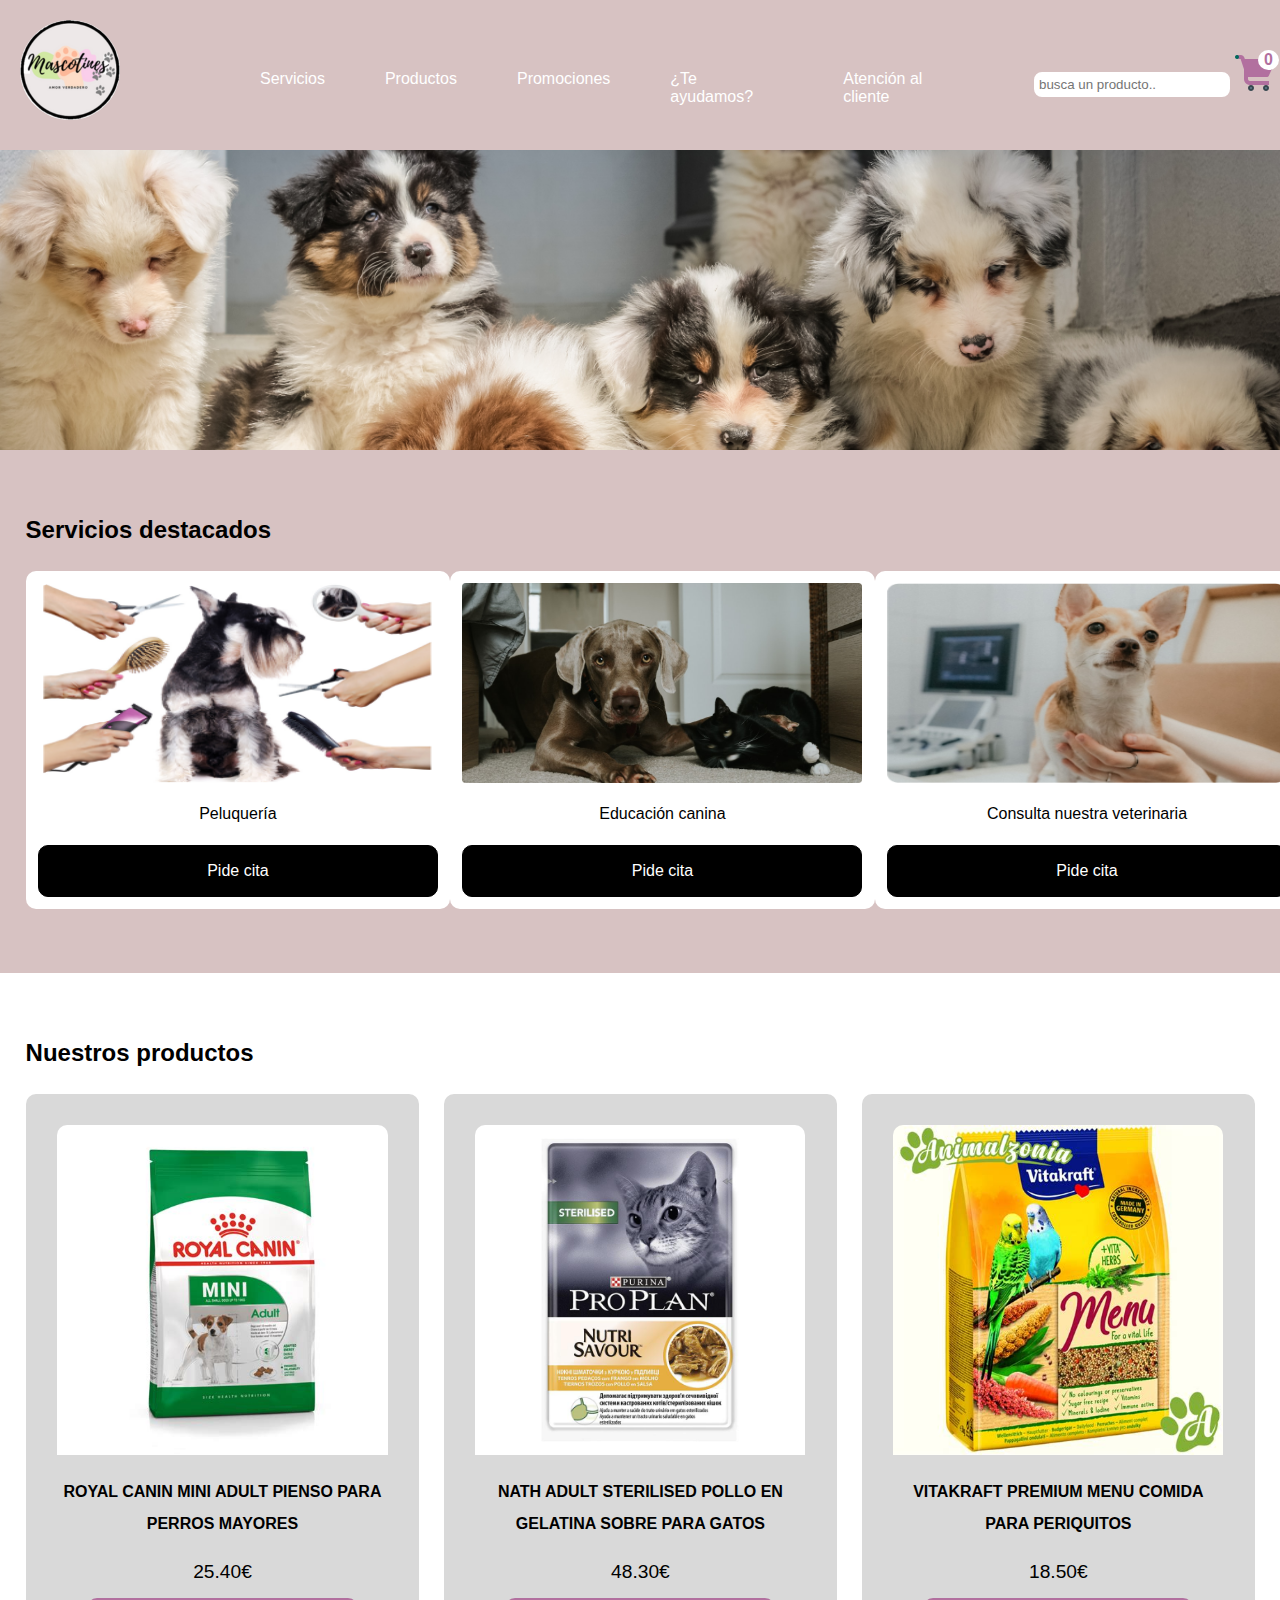
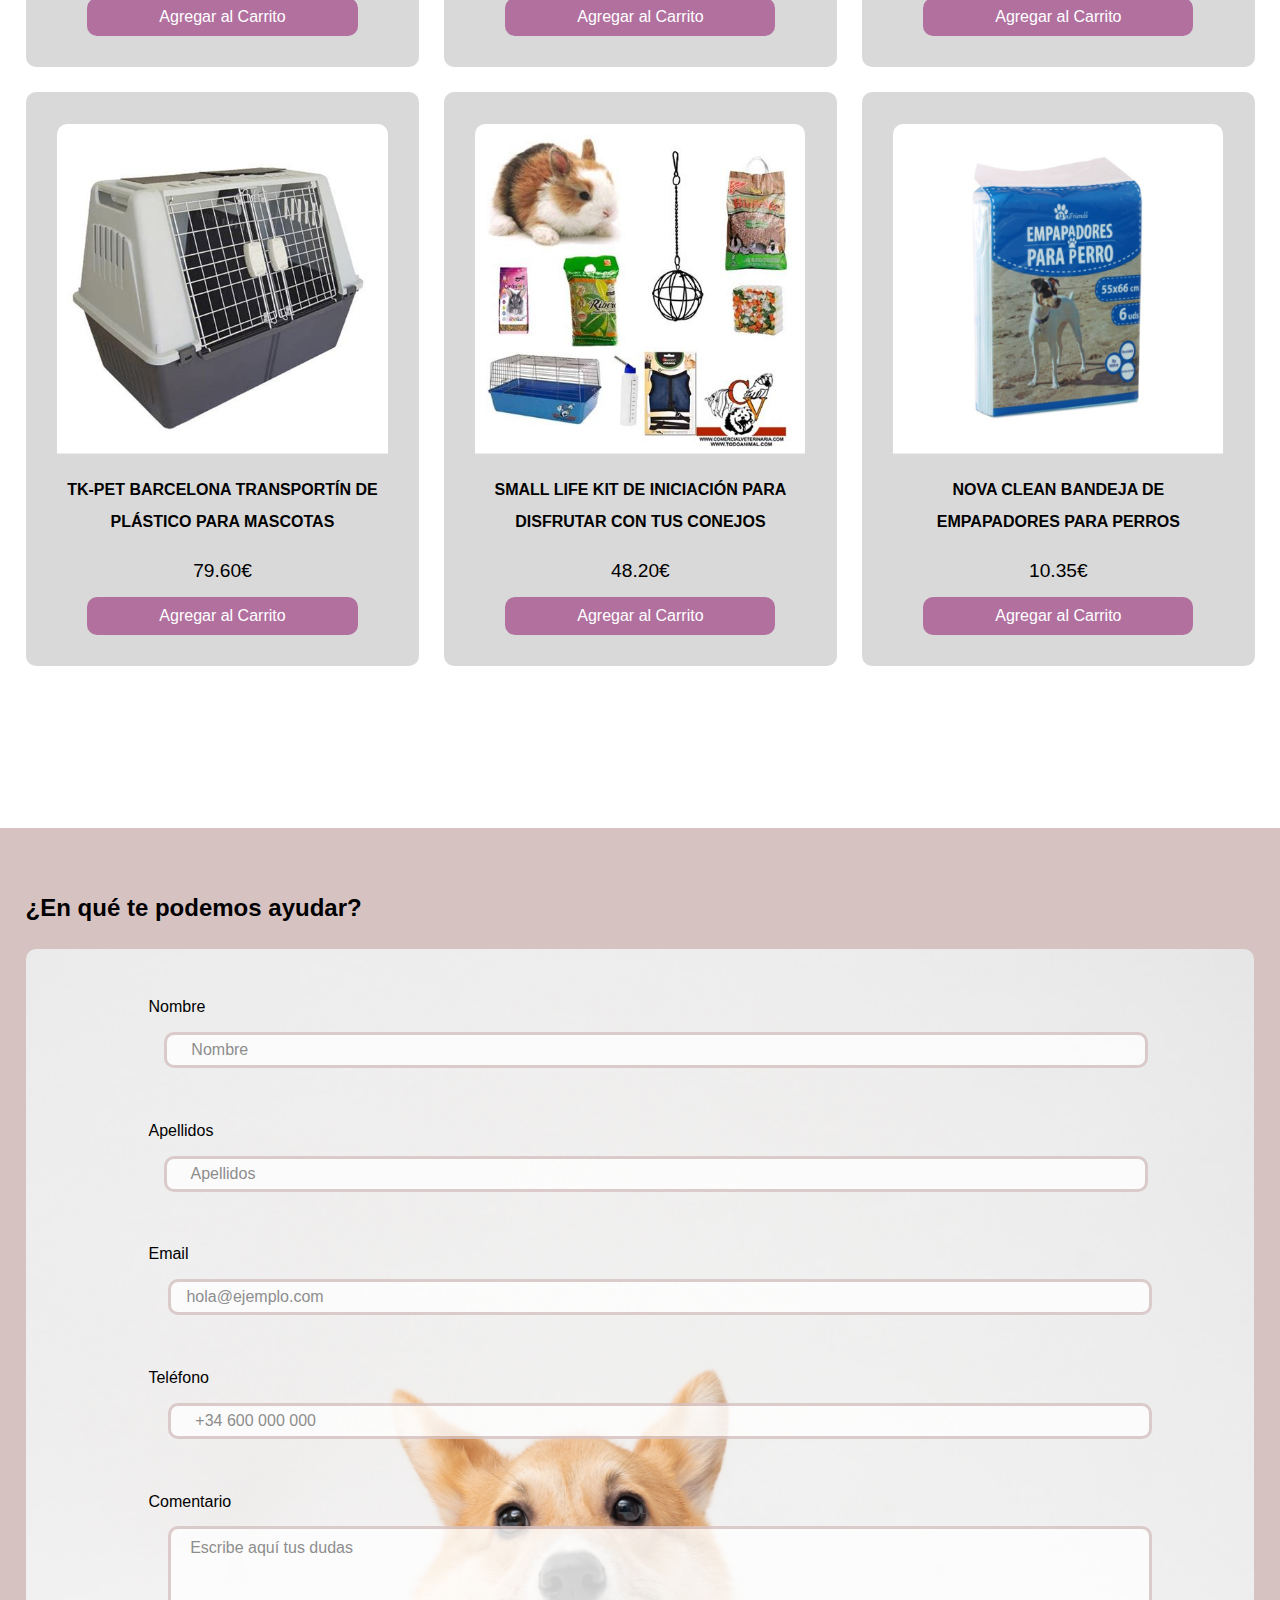
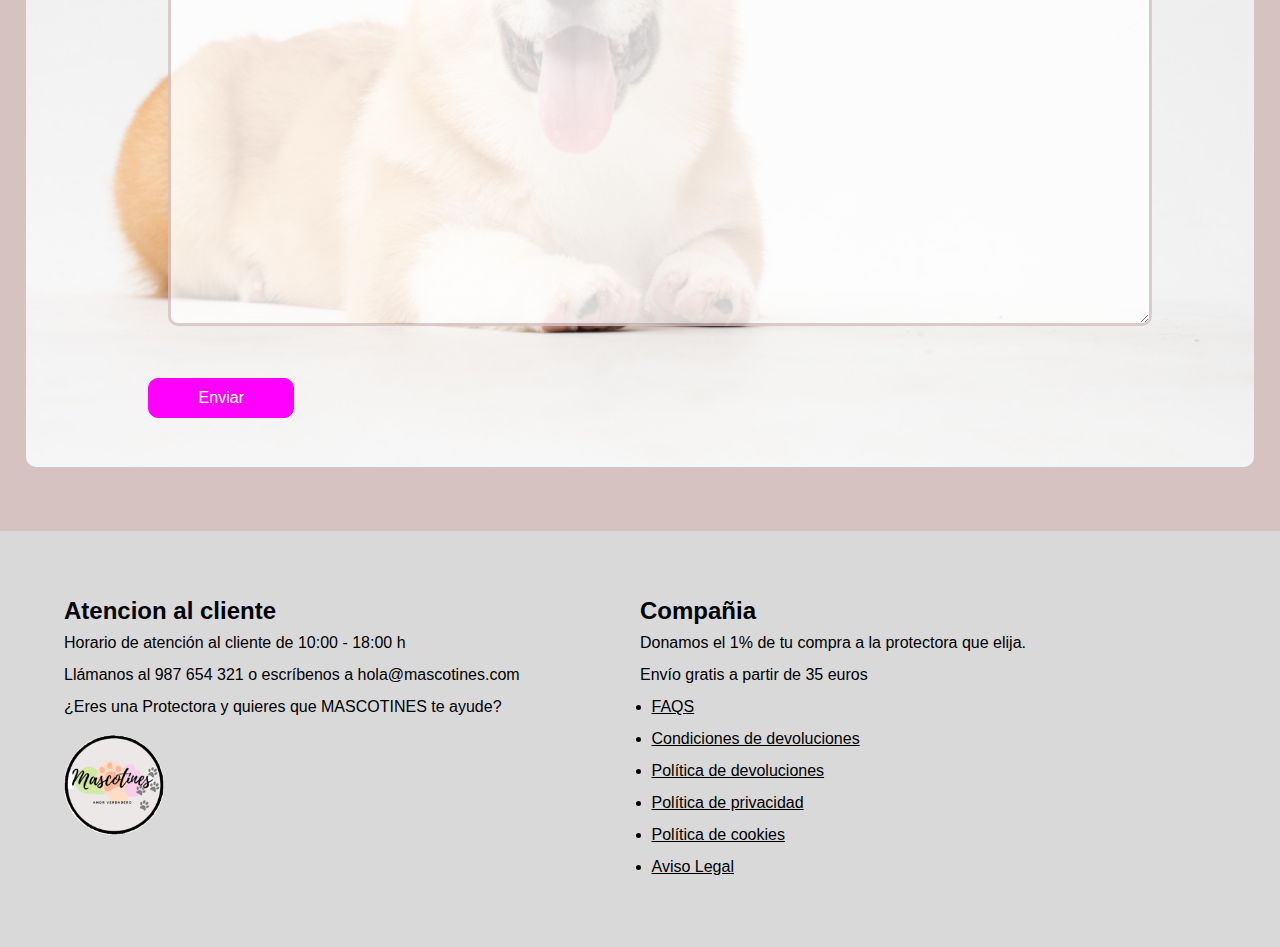
<file: indexDogos.html>
<!DOCTYPE html>
<html lang="en">

<head>
    <meta charset="UTF-8">
    <meta http-equiv="X-UA-Compatible" content="IE=edge">
    <meta name="viewport" content="width=device-width, initial-scale=1.0">
    <link rel="stylesheet" href="https://cdnjs.cloudflare.com/ajax/libs/font-awesome/6.2.1/css/all.min.css" integrity="sha512-MV7K8+y+gLIBoVD59lQIYicR65iaqukzvf/nwasF0nqhPay5w/9lJmVM2hMDcnK1OnMGCdVK+iQrJ7lzPJQd1w==" crossorigin="anonymous" referrerpolicy="no-referrer" />
    <link rel="stylesheet" href="styleDogos.css">
    <title>Mascotines</title>

</head>

<body>
    <header>
        <nav>
            <a href="#" class="enlace">
                <img src="/Img/logo-mascotines.png" alt="" class="logo">
            </a>
            <input type="checkbox" id="check">
            <label for="check" class="checkbtn">
                <img class="hamburguesa" src="/Img/barra-de-menus.png" >
            </label>
            <ul>
                <li><a href="#">Servicios</a></li>
                <li><a href="#">Productos</a></li>
                <li><a href="#">Promociones</a></li>
                <li><a href="#">¿Te ayudamos?</a></li>
                <li><a href="#">Atención al cliente</a></li>
                <li><input class="search" type="text" placeholder="busca un producto.."> </li>
            </ul>
            
            <div class="header-section container">
                <div>
                    <img onclick="showCart(this)" class="cart" src="/Img/icons8-shopping-cart-48.png" alt="">
                    <p class="count-product">0</p>
                </div>
                <div class="cart-products" id="products-id">
                    <p class="close-btn" onclick="closeBtn()">X</p>
                    <h3>Mi carrito</h3>
                    <div class="card-items">
                    </div>
                    <div class="toPay">
                        <h2>Total: €<strong class="price-total">0</strong></h2>
                        <a href="" class="btn-pagar">Pagar</a>
                    </div>
                    
                </div>
            </div>
        </nav>
    </header>


    <div class="fotogrande"></div>

    <div class="btnMobileServices">
        <div>
            <h3>Servicios destacados</h3>
        </div>
        <div class="buttonsMobile">
            <button class="btnMobile">Educación canina</button>
            <button class="btnMobile">Consulta nuestra veterinaria</button>
        </div>
        <div class="cardMobile">
            <img class="fotoServicios" src="/Img/perroveterinaria.png" alt="">
            <span>Consulta nuestra veterinaria</span>
            <button class="btnMobile">Pide cita</button>
        </div>
    </div>

    <div class="servicios">
        <div>
            <h3>Servicios destacados</h3>
        </div>

        <div class="contenedor-servicios">
            <div class="backgroundService servicio1">
                <img class="fotoServicios" src="/Img/perropeluqueria.png" alt="">
                <span>Peluquería</span>
                <button>Pide cita</button>
            </div>

            <div class="backgroundService servicio2">
                <img class="fotoServicios" src="/Img/perrogato.png" alt="">
                <span>Educación canina</span>
                <button>Pide cita</button>
            </div>

            <div class="backgroundService servicio3">
                <img class="fotoServicios" src="/Img/perroveterinaria.png" alt="">
                <span>Consulta nuestra veterinaria</span>
                <button>Pide cita</button>
            </div>
        </div>
    </div>
    
    <section class="productos">
        <div>
            <h3>Nuestros productos</h3>
        </div>

        <div class="contenedorProductos">
            <div class="products"> 
                <!--class =contenedor-items -->

                <div class="carts">
                    <div>
                        <img src="/Img/royal-canin.jpg" alt="" class="img-item">
                    </div>
                    <!--class item-->
                    <p class="title">Royal Canin Mini Adult pienso para perros mayores</p>
                    <div> 
                        <p class="precio-item"><span>25.40</span>€</p>
                    </div>
             
                    <a href="" data-id="1" class="btn-add-cart">Agregar al Carrito</a>
                </div>

                <div class="carts">
                    <div>
                        <img src="/Img/nath.jpg" alt="" class="img-item">
                    </div>
                    <!--class item-->
                    <p class="title">Nath Adult Sterilised Pollo en Gelatina sobre para gatos</p>
                    <div>
                        <p class="precio-item"><span >48.30</span>€</p>
                    </div>
             
                    <a href="" data-id="2" class="btn-add-cart">Agregar al Carrito</a>
                </div>

                <div class="carts">
                    <div>
                        <img src="/Img/th-3187545022.jpg" alt="" class="img-item">
                    </div>
                    <!--class item-->
                    <p class="title">Vitakraft Premium Menu Comida para periquitos</p>
                    <div>
                        <p class="precio-item"><span>18.50</span>€</p>
                    </div>
             
                    <a href="" data-id="3" class="btn-add-cart">Agregar al Carrito</a>
                </div>

                <div class="carts">
                    <div>
                        <img src="/Img/tk.jpg" alt="" class="img-item">
                    </div>
                    <!--class item-->
                    <p class="title">TK-Pet Barcelona Transportín de plástico para mascotas</p>
                    <div>
                        <p class="precio-item"><span>79.60</span>€</p>
                    </div>
             
                    <a href="" data-id="4" class="btn-add-cart">Agregar al Carrito</a>
                </div>

                <div class="carts">
                    <div>
                        <img src="/Img/kit-conejp.jpg" alt="" class="img-item">
                    </div>
                    <!--class item-->
                    <p class="title">Small Life kit de iniciación para disfrutar con tus conejos</p>
                    <div>
                        <p class="precio-item"><span>48.20</span>€</p>
                    </div>
             
                    <a href="" data-id="5" class="btn-add-cart">Agregar al Carrito</a>
                </div>

                <div class="carts">
                    <div>
                        <img src="/Img/empapadores.jpg" alt="" class="img-item">
                    </div>
                    <!--class item-->
                    <p class="title">Nova Clean Bandeja de Empapadores para perros</p>
                    <div>
                        <p class="precio-item"><span>10.35</span>€</p>
                    </div>
             
                    <a href="" data-id="6" class="btn-add-cart">Agregar al Carrito</a>
                </div>
        
            </div>
        </div>
    </section>     
    <div class="containerForm">
        <h3>¿En qué te podemos ayudar?</h3>
      
        <form id = "formulario" class = "form" action="" method="post">
            
            <div class=form-control>
                <label for="name">Nombre</label>
                <input type="text" id="name" minlength="3"  placeholder="  Nombre "
                title="Escribe sólo tu nombre" >
                <i class="fas fa-check-circle"></i>
                <i class="fas fa-exclamation-circle"></i>
                <small>Error message</small>
                <br>
            </div>
            <div class=form-control>
                <label for="apellido">Apellidos</label>
                <input type="text" id="apellido" minlength="3"  placeholder="  Apellidos"
                    title="Escribe solo tu apellido" >
                    <i class="fas fa-check-circle"></i>
                    <i class="fas fa-exclamation-circle"></i>
                    <small>Error message</small>
                <br>
            </div>
            <div class=form-control>
                <label for="email">Email</label>
                <input class="email" type="email" id="email" pattern="[a-z0-9._%+-]+@[a-z0-9.-]+\.[a-z]{2,}$" 
                    placeholder="hola@ejemplo.com" >
                    <i class="fas fa-check-circle"></i>
                    <i class="fas fa-exclamation-circle"></i>
                    <small>Error message</small>
                <br>
            </div>
            <div class=form-control>
                <label for="telefono">Teléfono </label>

                <input  id="telefono" maxlength="12"  
                    placeholder="  +34 600 000 000" >
                    <i class="fas fa-check-circle"></i>
                    <i class="fas fa-exclamation-circle"></i>
                    <small>Error message</small>
                <br>
            </div>
            <div class=form-control>
                <div class="mensaje">
                    <label for="mensaje">Comentario</label>
                    <textarea id="mensaje" rows="35" cols="35" placeholder="  Escribe aquí tus dudas" ></textarea> 
                    <i class="fas fa-check-circle"></i>
                    <i class="fas fa-exclamation-circle"></i>
                    <small>Error message</small>
                    <br>
                </div>
            </div>
            
            <button class="formButton" type="submit" value="Enviar">Enviar</button> 
            <br>
        </form> 
    <div id ="error">

    </div> 
    </div>
<footer>
<!-- <div class="footer"> -->
    <div class="footer-ezquierda">
        <h3>Atencion al cliente</h3>
        <p>Horario de atención al cliente de 10:00 - 18:00 h</p>
        <p>Llámanos al 987 654 321 o escríbenos a hola@mascotines.com</p>
        <p>¿Eres una Protectora y quieres que MASCOTINES te ayude?</p>
        <img src="./Img/logo definitivo mnascotas.png" alt="logo">
    </div>
    <div class="footer-derecha">
        <h3>Compañia</h3>
        <p>Donamos el 1% de tu compra a la protectora que elija.</p>
        <p>Envío gratis a partir de 35 euros</p>
        <ul class="footer-menu">
            <li>FAQS</li>
            <li>Condiciones de devoluciones</li>
            <li>Política de devoluciones</li>
            <li>Política de privacidad</li>
            <li>Política de cookies</li>
            <li>Aviso Legal</li>
        </ul>
        <div class="footer-media">
            <a href="https://www.instagram.com/" target="_blank"><i class="fa-brands fa-instagram"></i></a>
            <a href="https://web.telegram.org/k/" target="_blank"><i class="fa-brands fa-telegram"></i></a>
            <a href="https://www.twitter.com/" target="_blank"><i class="fa-brands fa-twitter"></i></a>
            <a href="https://www.facebook.com/" target="_blank"><i class="fa-brands fa-facebook"></i></a>
        </div>
</footer>
    <script src="formularioDogos.js"></script>
    <script src="carritoDogos.js"></script>
</body>

</html>
</file>
<file: styleDogos.css>
/*--------------Estilos generales--------------*/

* {
    margin: 0%;
    padding: 0%;
    box-sizing: border-box;
    font-family: Arial, Helvetica, sans-serif;
}

body {
    background-color: #D7C2C2;
}

p {
    font-size: 1rem;
    line-height: 2rem;
    text-align: left;
}

.footer-ezquierda img {
    width: 100px;
    border-radius: 100%;
    margin-top: 2%;
}

.footer-menu {
    text-decoration: underline;
    line-height: 2rem;
}	

.fotogrande {
    background-image: url(/Img/jametlene-reskp-fliwkBbS7oM-unsplash.jpg);
    background-position: center;
    background-size: cover;
    background-repeat: no-repeat;
    width: 100%;
    height: 300px;
}

#check {
    display: none;
}

/*MOVIL*/

@media (max-width: 576px) {
    
    h3 {
        font-size: 1.2rem;
        line-height: 2rem;
        text-align: center;
    }

    /*----------MENU MOVIL--------- */

    nav {
        display: flex;
        flex-direction: row;
        justify-content: center;
        padding: 5%;
        height: 150px;
    }

    .logo {
        border-radius: 100px;
        margin-right: 60px;
    }

    .hamburguesa {
        width: 50px;
        height: 50px;
    }

    label.checkbtn {
        display: flex;
        margin: auto;
        padding: auto;
    }
    
    nav ul {
        position: fixed;
        width: 100%;
        height: 100vh;
        background: #d9d9d9;
        top: 150px;
        left: 100%;
        text-align: center;
        transition: all .5s;
    }

    nav ul li {
        display: block;
        margin-top: 10%;
        padding-bottom: 10%;
    }

    nav ul li a {
        font-size: 1rem;
        text-decoration: none;
        text-transform: uppercase;
        color: black;
    }

    li a.active {
        color: #B2709F;
    }

    #check:checked~ul {
        left: 0;
    }
    
    .search {
        display: none;
    }

    .header-section {
        margin: auto;
    }

    .header-section div {
        position: relative;
    }

    .header-section p   {
        position: absolute;
        top: 1px;
        right: 1px;
        background-color: #fff;
        padding: 2px 7px;
        border-radius: 50%;
        color: #b2709f;
        font-weight: 700;
        line-height: 18px;
    }

    .cart-products  {
        position: absolute!important;
        top: 90px;
        right: 20px;
        background-color: #fff;
        padding: 4%;
        box-shadow: 0 3px 10px rgb(0 0 0 / 20%);
        display: none;
        min-width: 200px;
        max-width: 300px;
        border-radius: 10px;
    }

        /*-----CARRITO FLOTANTE------*/

    .cart-products .item img{
        width: 100px;
    }

    .cart-products .item{
        display: flex;
        align-items: center;
        border-bottom: solid 1px #b2709f;
        padding: 2%;
    }

    .cart-products .item .item-content{
        padding: 2%;
    }
    .cart-products .item .item-content h5{
        margin: 0;
        font-size: 0.9rem;
        font-weight: 400;
        line-height: 1.4rem;
    }
    .cart-products .item .item-content h6{
        margin: 0;
        font-size: 0.8rem;
        font-weight: 400;
        padding-top: 4%;
    }
    .cart-products .item span{
        background-color: red;
        padding: 2px 6px;
        border-radius: 50%;
        color: #fff;
        cursor: pointer;
    }
    .cart-products h3{
        margin-bottom: 0;
    }
    .cart-products .item .item-content h5.cart-price{
        font-weight: 700;
    }

    .carrito-item-cantidad {
        width: 20px;
        text-align: center;
    }

    .price-total {
        font-size: 1rem;
    }

    .btn-pagar {
        background-color: #b2709f;
        text-decoration: none;
        color: white;
        padding: 4% 6% 4% 6%;
        text-align: center;
        margin-bottom: 5%;
        border-radius: 10px;
    }

    .toPay {
        display: flex;
        flex-direction: row;
        align-content: center;
        justify-content: space-around;
        padding-top: 3%;
    }

    .toPay h2 {
        font-size: 1.2rem;
        padding-top: 4%;
    }

        /*----boton cerrar carrito----*/

    p.close-btn{
        background-color: #D9d9d9;
        top: -10px;
        right: 6px;
        cursor: pointer;
        color: #000;
        padding: 0px 5px;
    }
    p.author {
        display: flex;
        justify-content: center;
        margin-top: 3%;
        gap: 7px;
    }
    p.author a {
        text-decoration: none;
        font-weight: 700;
        color: #000;
    }


    /*----------SERVICIOS----------*/

    .btnMobileServices {
        padding: 10% 5% 10% 5%;
        display: flex;
        flex-direction: column;
        justify-content: center;
        align-content: center;
    }

    .buttonsMobile {
        margin: 5% 0 5% 0;
        display: flex;
        flex-direction: row;
        justify-content: space-around;
        gap: 20px;
    }

    .btnMobile {
        background-color: black;
        border: 1px solid black;
        color: white;
        padding: 2%;
        border-radius: 10px;
        font-size: 1rem;
    }

    .cardMobile {
        display: flex;
        flex-direction: column;
        padding: 2%;
        background-color: #D9D9D9;
        border-radius: 10px;
    }

    .cardMobile span {
        text-align: center;
        font-size: 1rem;
        line-height: 2rem;
    }


    .servicios {
        display: none;
    }


    /*----------PRODUCTOS--------- */

    .productos {
        padding: 10% 4% 10% 4%;
        background-color: white;
    }

    .contenedorProductos {
        display: flex;
        flex-direction: column;
        justify-content: center;
        margin-top: 5%;
        padding: 2% 0 8% 0;
        /* oculto lo que queda fuera del .contenedor */
        contain: paint;
    }

    .products{
        display: flex;
        flex-direction: column;
        justify-content: center;
    }

    .carts {
        display: flex;
        flex-direction: column;
        justify-content: center;
        border-radius: 10px;
        margin-bottom: 5%;
        padding: 5%;
        transition: .3s;
        background-color: #D9D9D9;
    }

    .img-item {
        width: 100%;
        border-radius: 10px;
        margin-bottom: 5%;
    }

    .title{
        display: block;
        font-weight: bold;
        text-align: center;
        text-transform: uppercase;
        padding-bottom: 2%;
    }

    .precio-item{
        display: block;
        text-align: center;
        font-size: 1rem;
    }

    .btn-add-cart {
        display: block;
        border: none;
        background-color: #b2709f;
        color: #fff;
        padding: 4% 6%;
        border-radius: 10px;
        font-size: 1rem;
        text-decoration: none;
        text-align: center;
        text-transform: uppercase;
    }

    /*----------FORMULARIO--------- */

    .containerForm {
        padding: 10% 4% 10% 4%;
    }

    .form-control {
        display: flex;
        flex-direction: column;
        margin: 5%;
    }

    .form-control label {
        padding-bottom: 2%;
        font-size: 1rem;
    }

    .form-control input {
        height: 30px;
        border-radius: 10px;
        border: 2px solid #D7C2C2;
        opacity: 0.8;
    }

    .form-control input:focus {
        outline: 0;
        border-color: #8e44ad;
    }

    .form-control.success input {
        border-color: #2ecc71;
    }

    .form-control.error input {
        border-color: #e74c3c;
    }

    .form-control i {
        visibility: hidden;
        position: absolute;
        top: 40px;
        right: 10px;
    }

    .form-control.success i.fa-check-circle {
        color: #2ecc71;
        visibility: visible;
    }

    .form-control.error i.fa-exclamation-circle {
        color: #e74c3c;
        visibility: visible;
    }

    .form-control small {
        color: #e74c3c;
        position: absolute;
        bottom: 0;
        left: 0;
        visibility: hidden;
    }

    .form-control.error small {
        visibility: visible;
    }

    .form button {
        background-color: black;
        border: 2px solid black;
        border-radius: 10px;
        color: #fff;
        display: block;
        font-size: 1rem;
        padding: 2% 4% 2% 4%;
        margin: auto;
        width: 90%;
    }

    .mensaje {
        display: flex;
        flex-direction: column;
        align-content: center;
    }

    textarea {
        border-radius: 10px;
        border: 2px solid #D7C2C2;
        opacity: 0.8;
        width: 100%;
        height: 300px;
        padding: 2%;
    }

    /*----------FOOTER--------- */

    footer {
        display: grid;
        grid-template-columns: 1fr;
        background-color: #D9D9D9;
        padding: 5%;
    }
    

    footer p {
        font-size: 0.9rem;
        line-height: 1.5rem;
        padding-bottom: 4%;
    }

    footer ul li {
        font-size: 0.9rem;
    }

    .footer-derecha {
        padding-top: 5%;
    }

    .footer-menu {
        padding-left: 5%;
    }

    .footer-media {
        text-align: center;
        padding-top: 5%;
    }

    .fa-brands {
        padding-top: 2%;
        color: black;
        font-size: 1.5rem;
    }
}

/*fin movil*/


/*ESCRITORIO*/

@media (min-width: 577px)  {

    h3 {
        font-size: 1.5rem;
        line-height: 2rem;
        text-align: left;
    }
    
    /*------MENU DESKTOP------*/

    .hamburguesa {
        display: none;
    }

    #check {
        display: none;
    }

    nav {
        display: flex;
        flex-direction: row;
        justify-content: space-between;
        align-content: center;
        background: #D7C2C2;
        height: 150px;
    }	

    nav ul {
        display: flex;
        justify-content: space-between;
        align-content: center;
        gap: 60px;
        list-style: none;
        z-index: 2;
        margin-top: 70px;
        margin-left: 160px;
    }

    nav ul li a {
        text-decoration: none;
        color: white;
    }

    li a.active,
    li a:hover {
        color: #B2709F;
        transition: .2s;
    }

    .logo {
    margin: 20%;
    border-radius: 100px;
    }
    
    .search {
        border-radius: 10px;
        padding: 5px;
        border: 2px solid #D7C2C2;
        width: 200px;
    }

    .header-section{
        display: flex;
        justify-content: flex-end;
        margin: auto;
        align-items: center;
        position: relative;
    }

    .header-section div{
        position: relative;
    }

    .header-section p{
        position: absolute;
        top: 1px;
        right: 1px;
        background-color: #fff;
        padding: 1px 6px;
        border-radius: 50%;
        color: #b2709f;
        font-weight: 700;
        line-height: 18px;
    }

    .cart-products{
        position: absolute!important;
        top: 82px;
        right: 10px;
        background-color: #fff;
        padding: 0 18px;
        box-shadow: 0 3px 10px rgb(0 0 0 / 20%);
        display: none;
        min-width: 290px;
        border-radius: 10px;
    }
    
    .cart:hover{
        margin-bottom: 16px;
        transition-duration: .5s;
    }

    /*float cart*/
    .cart-products .item img{
        width: 100px;
    }

    .cart-products .item{
        display: flex;
        align-items: center;
        border-bottom: solid 2px #b2709f;
        padding: 2% 0;
    }

    .cart-products .item .item-content{
        margin: 0 60px;
        width: 200px;
        padding: 2%;
    }
    .cart-products .item .item-content h5{
        margin: 0;
        font-size: 15px;
        font-weight: 400;
    }

    .cart-products .item .item-content h6{
        margin: 0;
        font-size: 13px;
        font-weight: 400;
    }

    .cart-products .item span{
        background-color: red;
        padding: 0px 5px;
        border-radius: 50%;
        color: #fff;
        cursor: pointer;
    }

    .cart-products h3{
        margin-bottom: 0;
    }

    .cart-products .item .item-content h5.cart-price{
        font-weight: 700;
    }

    .carrito-item-cantidad {
        width: 20px;
        text-align: center;
    }

    .btn-pagar {
        background-color: #b2709f;
        text-decoration: none;
        color: white;
        padding: 2% 5% 2% 5%;
        text-align: center;
        margin-bottom: 5%;
        border-radius: 10px;
    }

    .toPay {
        display: flex;
        flex-direction: row;
        align-content: center;
        justify-content: space-around;
        padding-top: 3%;
        
    }

    p.close-btn{
        background-color: #D9d9d9;
        top: -10px;
        right: 6px;
        cursor: pointer;
        color: #000;
        padding: 0px 5px;
    }

    p.author {
        display: flex;
        justify-content: center;
        margin-top: 3%;
        gap: 7px;
    }

    p.author a {
        text-decoration: none;
        font-weight: 700;
        color: #000;
    }

    
    /*------SERVICIOS------*/


    .btnMobileServices {
        display: none;
    }

    .servicios {
        margin: 5% 2% 5% 2%;
    }

    .contenedor-servicios {
        display: flex;
        justify-content: space-between;
        align-content: center;
        padding-top: 2%;   
    }

    .backgroundService { 
        display: flex;
        flex-direction: column;
        gap: 15px;
        background-color: white;
        padding: 1%;
        border-radius: 10px;
        cursor: pointer;
    }

    .fotoServicios {
        width: 400px;
        height: 200px;
    }

    .backgroundService span {
        text-align: center;
        font-size: 1rem;
        line-height: 2rem;
    }
    
    .backgroundService button {
        background-color: black;
        border: 1px solid black;
        color: white;
        padding: 4%;
        border-radius: 10px;
        font-size: 1rem;
        cursor: pointer;
    }

    .backgroundService button:hover {
        box-shadow: 0 0 10px #666;
    }

    
    /*----------PRODUCTOS--------- */

    .productos {
        background-color: white;
        padding: 5% 2% 5% 2%;
    }

    .contenedorProductos    {
        margin: auto;
        display: flex;
        justify-content: space-between;
        align-content: center;
        padding: 2% 0 8% 0;
        /* oculto lo que queda fuera del .contenedor */
        contain: paint;
    }

    .contenedorProductos .products  {
        display: grid;
        grid-template-columns: repeat(3, 1fr);
        grid-gap: 25px;
        grid-row-gap: 25px;
        width: 100%;
        transition: .3s;
    }

    .contenedorProductos .products .carts   {
        /* margin: auto; */
        /* display: flex;
        flex-direction: column;
        justify-content: center; */
        border-radius: 10px;
        padding: 8%;
        transition: .3s;
        background-color: #D9D9D9;   
    }

    .contenedorProductos .products .carts .img-item{
        width: 100%;
        padding-bottom: 5%;
        border-radius: 10px;
    }

    .contenedorProductos .products .carts:hover{
        box-shadow: 0 0 10px #666;
    }

    .contenedorProductos .products .carts .title{
        display: block;
        font-weight: bold;
        text-align: center;
        text-transform: uppercase;
        padding-bottom: 5%;
    }

    .contenedorProductos .products .carts .precio-item{
        display: block;
        text-align: center;
        font-size: 1.2rem;
    }
    
    .contenedorProductos .products .carts .btn-add-cart{
        display: block;
        margin: 10px 30px 0 30px;
        border: none;
        background-color: #b2709f;
        color: #fff;
        text-align: center;
        padding: 3%;
        border-radius: 10px;
        cursor: pointer;
        text-decoration: none;
    }

    .contenedorProductos .products .carts .btn-add-cart:hover {
        background-color: #b2709f92;
        color: black;
    }

    /*--------- FORMULARIO------------- */

    .containerForm {
        margin: 5% 2% 5% 2%;
        /* position: relative; */
        /* width: 80%; */
        /* margin: 5% auto; */
        /* padding: 5%; */
        /* display: flex; */
        /* flex-direction: column;
        align-content: center; 
        justify-content: space-evenly; */
    }
    
    .form {
        margin: 2% 0;
        padding: 4% 10% 4% 10%;
        background-image: url(/Img/fatty-corgi-1QsQRkxnU6I-unsplash.jpg);
        background-size: cover;
        background-position: top;
        border-radius: 10px;
        
    }

    .form-control {
        padding-bottom: 2%;
        /* position: relative; */
    }

    .form-control input {
        /* display: block; */
        font-size: 1rem;
        padding: 15px;
        width: 100%;
        border: 3px solid #D7C2C2;
        border-radius: 10px;
        opacity: 0.8;
        height: 2rem;
        margin: 1rem;
    }

    .form-control input:focus {
        outline: 0;
        border-color: #8e44ad;
    }

    .form-control.success input {
        border-color: #2ecc71;
    }

    .form-control.error input {
        border-color: #e74c3c;
    }

    .form-control i {
        visibility: hidden;
        position: absolute;
        top: 40px;
        right: 10px;
    }

    .form-control.success i.fa-check-circle {
        color: #2ecc71;
        visibility: visible;
    }

    .form-control.error i.fa-exclamation-circle {
        color: #e74c3c;
        visibility: visible;
    }

    .form-control small {
        color: #e74c3c;
        position: absolute;
        bottom: 0;
        left: 0;
        visibility: hidden;
    }

    .form-control.error small {
        visibility: visible;
    }

    .form button {
        background-color: fuchsia;
        border: 1px solid fuchsia;
        border-radius: 10px;
        color: #fff;
        /* display: block; */
        padding: 1% 5% 1% 5%;
        font-size: 1rem;
        /* margin-top: 10px; */
        /* width: 50%; */
        cursor: pointer;
    }

    input#email.email {
        margin-left: 20px;
    }

    input#telefono {
        margin-left: 20px;
    }

    .mensaje {
        display: flex;
        flex-direction: column;
        align-content: left;
        gap: 15px;
    }

    textarea {
        border-radius: 10px;
        margin-left: 20px;
        border: 3px solid #D7C2C2;
        opacity: 0.8;
        width: 100%;
        height: 400px;
        font-size: 1rem;
        padding: 1%;
    }

    /*----------Footer-------*/
    
    footer {
        display: grid;
        grid-template-columns: repeat(2,1fr);
        background-color: #D9D9D9;
        padding: 5%;
    }

    .footer-menu {
        padding-left: 2%;
    }

    .fa-brands {
        padding-top: 2%;
        color: black;
        font-size: 1.5rem;
    }
 
}

/*Fin Escritorio*/
</file>
